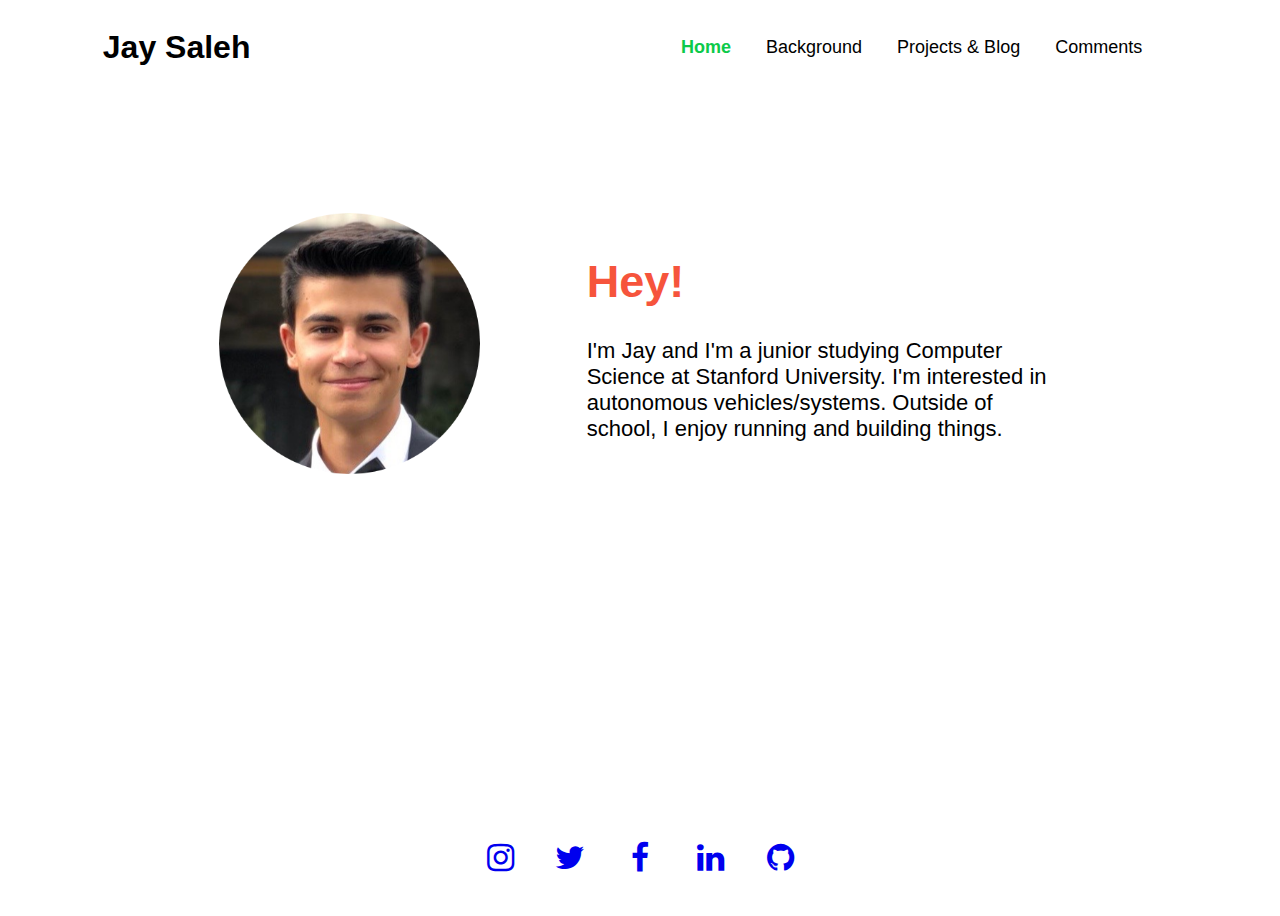
<file: portfolio/src/main/webapp/index.html>
<!DOCTYPE html>
<html>
  <head>
    <meta charset="UTF-8">
    <title>Jay Saleh's Portfolio</title>
    <link rel="stylesheet" href="./css/style.css">
    <link rel="stylesheet" href="https://cdnjs.cloudflare.com/ajax/libs/font-awesome/4.7.0/css/font-awesome.min.css">
  </head>
  <body id="container">
    <div id="content-wrap">
      <header id="header">
        <h1>Jay Saleh</h1>
        <ul>
          <li><a href="./index.html" id="selected">Home</a></li>
          <li><a href="./html/back.html">Background</a></li>
          <li><a href="./html/blog.html">Projects & Blog</a></li>
          <li><a href="./html/comments.html">Comments</a></li>
        </ul>
      </header>
      <div id="body">
        <div id="body-img">
          <img src="./images/jay-circle.JPG" alt="Jay's Picture">
        </div>  
        <div id="body-text">
          <h1>Hey!</h1>
          <p>
            I'm Jay and I'm a junior studying Computer Science at Stanford University. I'm interested in
            autonomous vehicles/systems. Outside of school, I enjoy running and building things.
          </p>
        </div>
      </div>
    </div>
    <footer id="footer">
      <a href="https://instagram.com/jaysaleh_" target="_blank" class="fa fa-instagram fa-2x"</a>
      <a href="https://twitter.com/j_saleh6" target="_blank" class="fa fa-twitter fa-2x"</a>
      <a href="https://facebook.com/jay.saleh.777/" target="_blank" class="fa fa-facebook fa-2x"</a>
      <a href="https://linkedin.com/in/jay-saleh" target="_blank" class="fa fa-linkedin fa-2x"</a>
      <a href="https://github.com/jaysaleh" target="_blank" class="fa fa-github fa-2x"></a>
    </footer>
  </body>
</html>
</file>
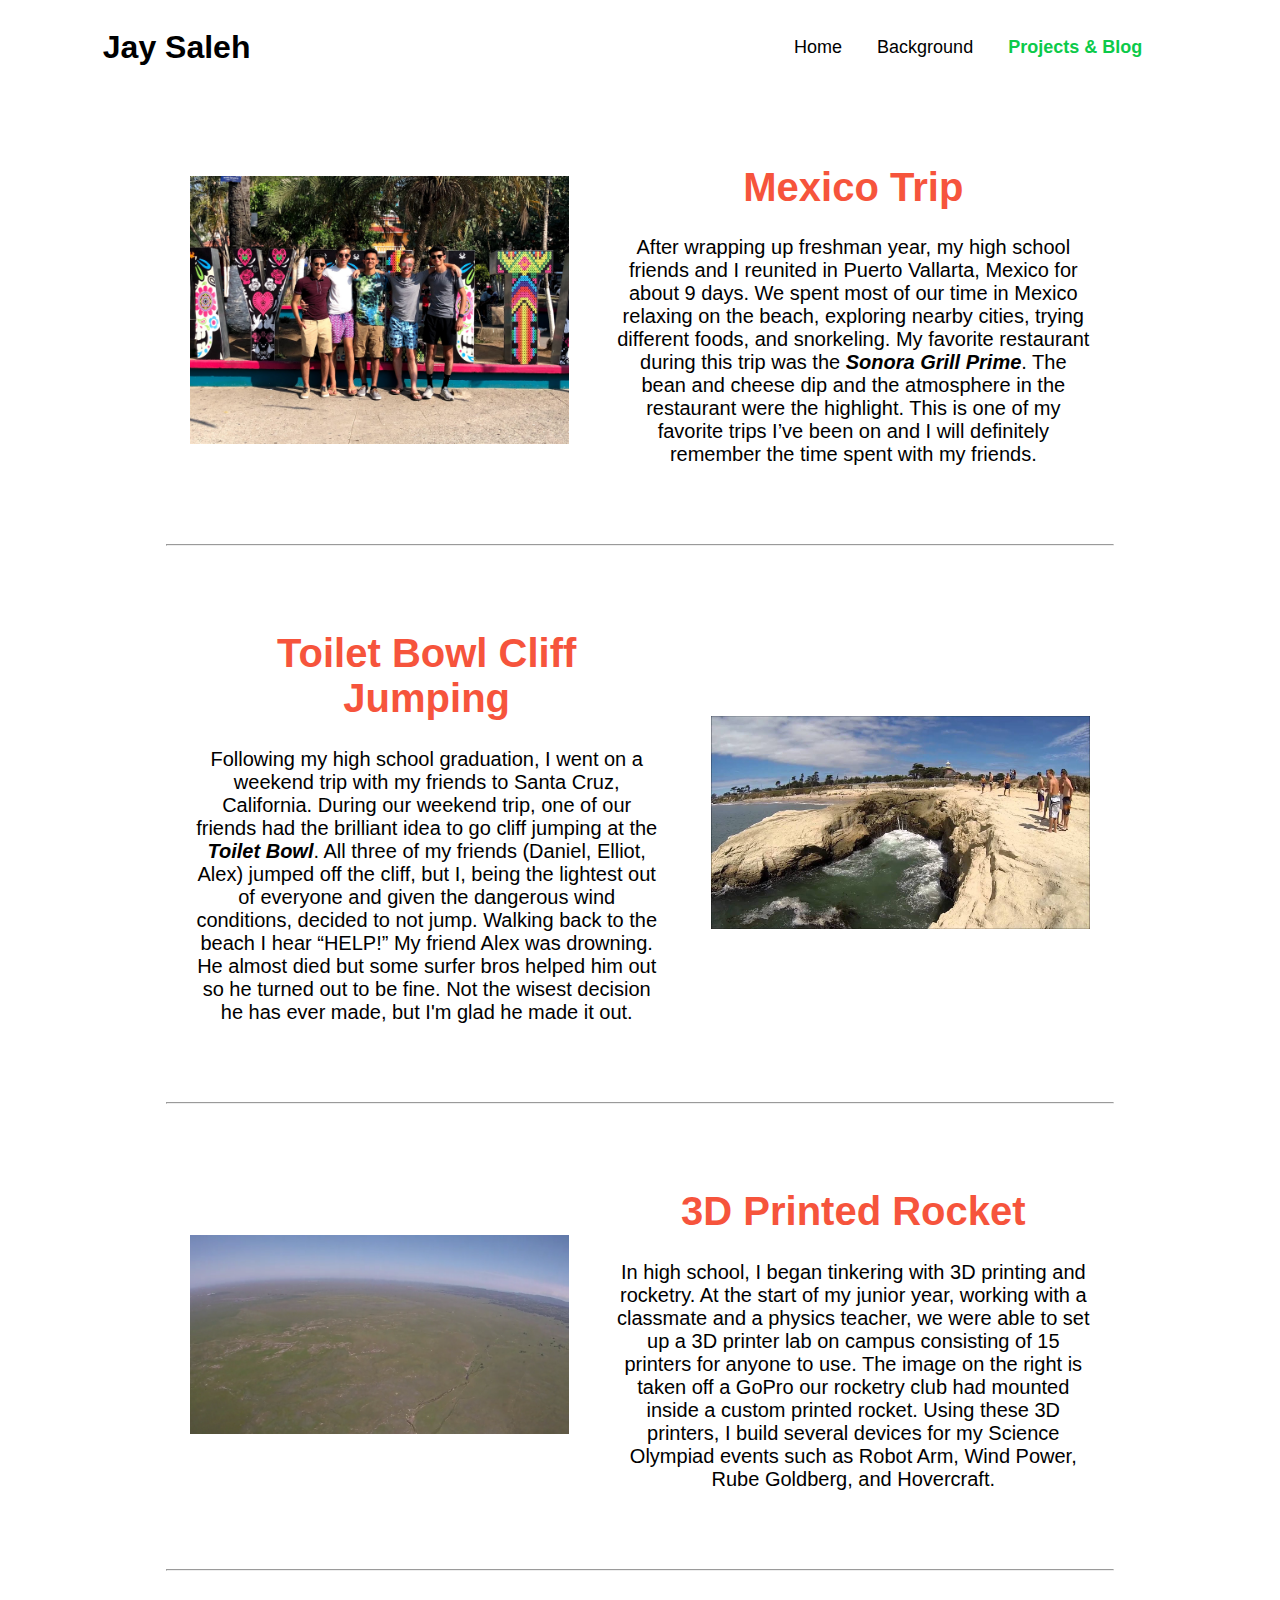
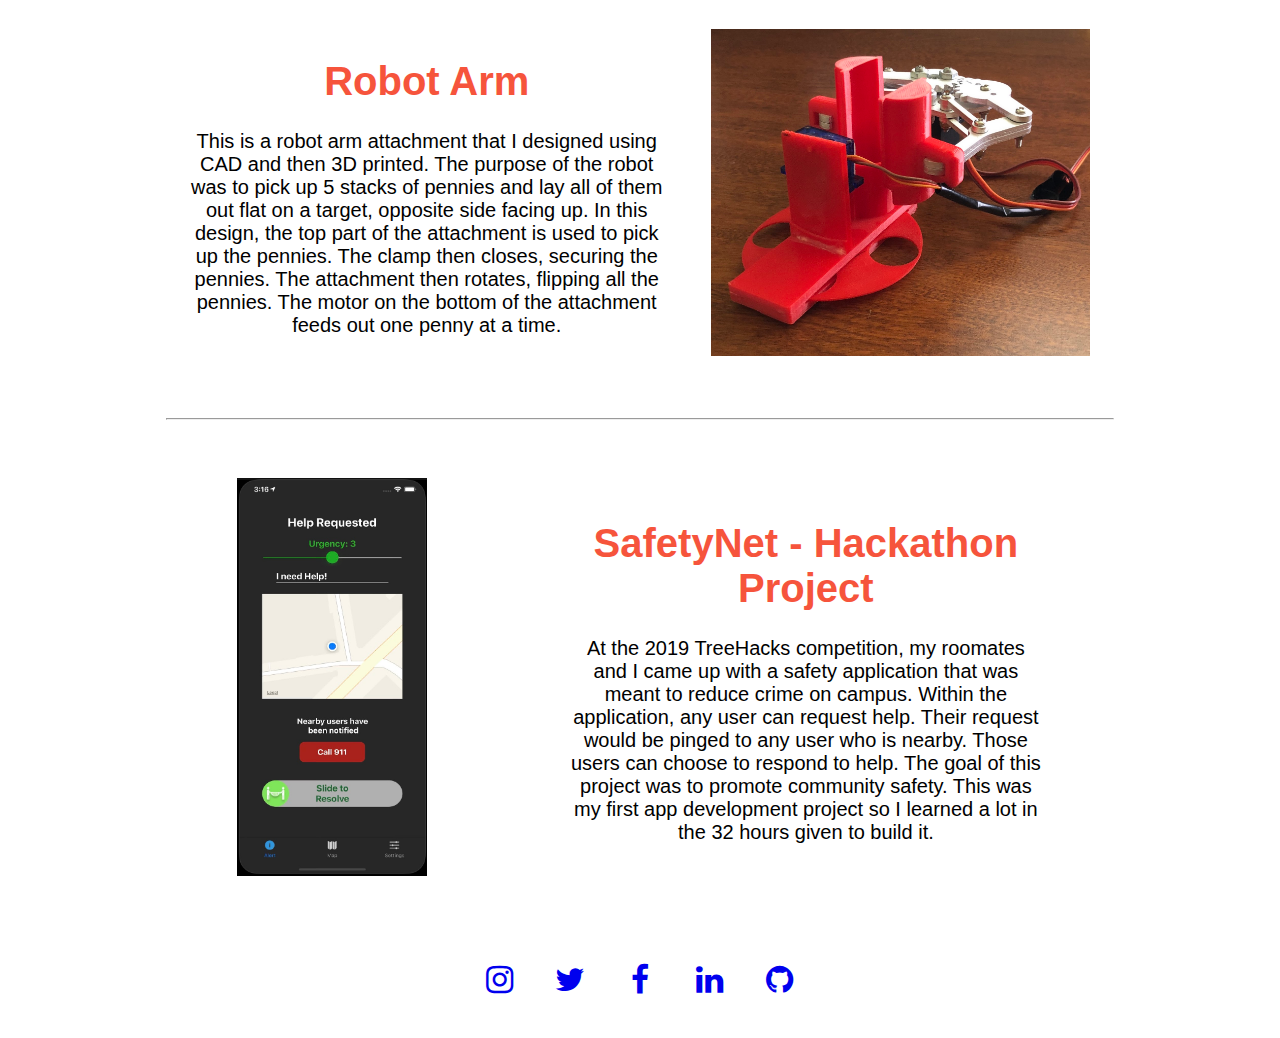
<file: portfolio/src/main/webapp/blog.html>
<!-- TODO: Remove optional tags -->
<!DOCTYPE html>
<html>
  <head>
    <meta charset="UTF-8">
    <title>Jay Saleh - Projects & Blog</title>
    <link rel="stylesheet" href="blog-style.css">
    <link rel="stylesheet" href="https://cdnjs.cloudflare.com/ajax/libs/font-awesome/4.7.0/css/font-awesome.min.css">
  </head>
  <body>
    <header id="header">
      <h1>Jay Saleh</h1>
      <ul>
        <li><a href="index.html">Home</a></li>
        <li><a href="back.html">Background</a></li>
        <li><a href="blog.html" id="selected">Projects & Blog</a></li>
      </ul>
    </header>
    <div id="blog-body">
      <div class="post">
        <div class="post-img">
          <img src="./images/mexico-trip.jpg" alt="Mexico Picture">
        </div>  
        <div class="post-text">
          <h1>Mexico Trip</h1>
          <p>
            After wrapping up freshman year, my high school friends and I reunited in Puerto Vallarta, Mexico
            for about 9 days. We spent most of our time in Mexico relaxing on the beach, exploring nearby cities,
            trying different foods, and snorkeling. My favorite restaurant during this trip was the
            <b><i><a href="https://bit.ly/3fU8Dr6" target="_blank" class="link">Sonora Grill Prime</a></i></b>.
            The bean and cheese dip and the atmosphere in the restaurant were the highlight. This is one of my
            favorite trips I’ve been on and I will definitely remember the time spent with my friends.
          </p>
        </div>
      </div>
      <hr>
      <div class="post">
        <div class="post-text">
          <h1>Toilet Bowl Cliff Jumping</h1>
          <p>
            Following my high school graduation, I went on a weekend trip with my friends to Santa Cruz, California.
            During our weekend trip, one of our friends had the brilliant idea to go cliff jumping at the 
            <i><b><a href="https://bit.ly/31jEZYq" target="_blank" class="link">Toilet Bowl</a></b></i>. 
            All three of my friends (Daniel, Elliot, Alex) jumped off the cliff, but I, being the lightest out of 
            everyone and given the dangerous wind conditions, decided to not jump. Walking back to the beach I hear
            “HELP!” My friend Alex was drowning. He almost died but some surfer bros helped him out so he turned out
            to be fine. Not the wisest decision he has ever made, but I'm glad he made it out.
          </p>
        </div>
         <div class="post-img">
          <img src="./images/toilet-bowl.jpg" alt="Toilet Bowl">
        </div> 
      </div>
      <hr>
      <div class="post">
        <div class="post-img">
          <img src="./images/rocket.jpg" alt="Rocket">
        </div> 
        <div class="post-text">
          <h1>3D Printed Rocket</h1>
          <p>
            In high school, I began tinkering with 3D printing and rocketry. At the start of my junior year,
            working with a classmate and a physics teacher, we were able to set up a 3D printer lab on campus
            consisting of 15 printers for anyone to use. The image on the right is taken off a GoPro our rocketry
            club had mounted inside a custom printed rocket. Using these 3D printers, I build several devices
            for my Science Olympiad events such as Robot Arm, Wind Power, Rube Goldberg, and Hovercraft.
          </p>
        </div>
      </div>
      <hr>
      <div class="post">
        <div class="post-text">
          <h1>Robot Arm</h1>
          <p>
            This is a robot arm attachment that I designed using CAD and then 3D printed. The purpose of the robot
            was to pick up 5 stacks of pennies and lay all of them out flat on a target, opposite side facing up.
            In this design, the top part of the attachment is used to pick up the pennies. The clamp then closes,
            securing the pennies. The attachment then rotates, flipping all the pennies. The motor on the bottom
            of the attachment feeds out one penny at a time.
          </p>
        </div>
        <div class="post-img">
          <img src="./images/robot-arm.jpg" alt="Robot Arm">
        </div> 
      </div>
      <hr>
      <div class="post">
        <div id="post-img-app">
          <img src="./images/safetyNet.jpg" alt="TreeHacks App">
        </div> 
        <div class="post-text">
          <h1>SafetyNet - Hackathon Project</h1>
          <p>
            At the 2019 TreeHacks competition, my roomates and I came up with a safety application that was meant
            to reduce crime on campus. Within the application, any user can request help. Their request would be
            pinged to any user who is nearby. Those users can choose to respond to help. The goal of this project
            was to promote community safety. This was my first app development project so I learned a lot in the
            32 hours given to build it.
          </p>
        </div>
      </div>
    </div>
    <footer id="footer">
      <a href="https://instagram.com/jaysaleh_" target="_blank" class="fa fa-instagram fa-2x"</a>
      <a href="https://twitter.com/j_saleh6" target="_blank" class="fa fa-twitter fa-2x"</a>
      <a href="https://facebook.com/jay.saleh.777/" target="_blank" class="fa fa-facebook fa-2x"</a>
      <a href="https://linkedin.com/in/jay-saleh" target="_blank" class="fa fa-linkedin fa-2x"</a>
      <a href="https://github.com/jaysaleh" target="_blank" class="fa fa-github fa-2x"></a>
    </footer>
  </body>
</html>
</file>
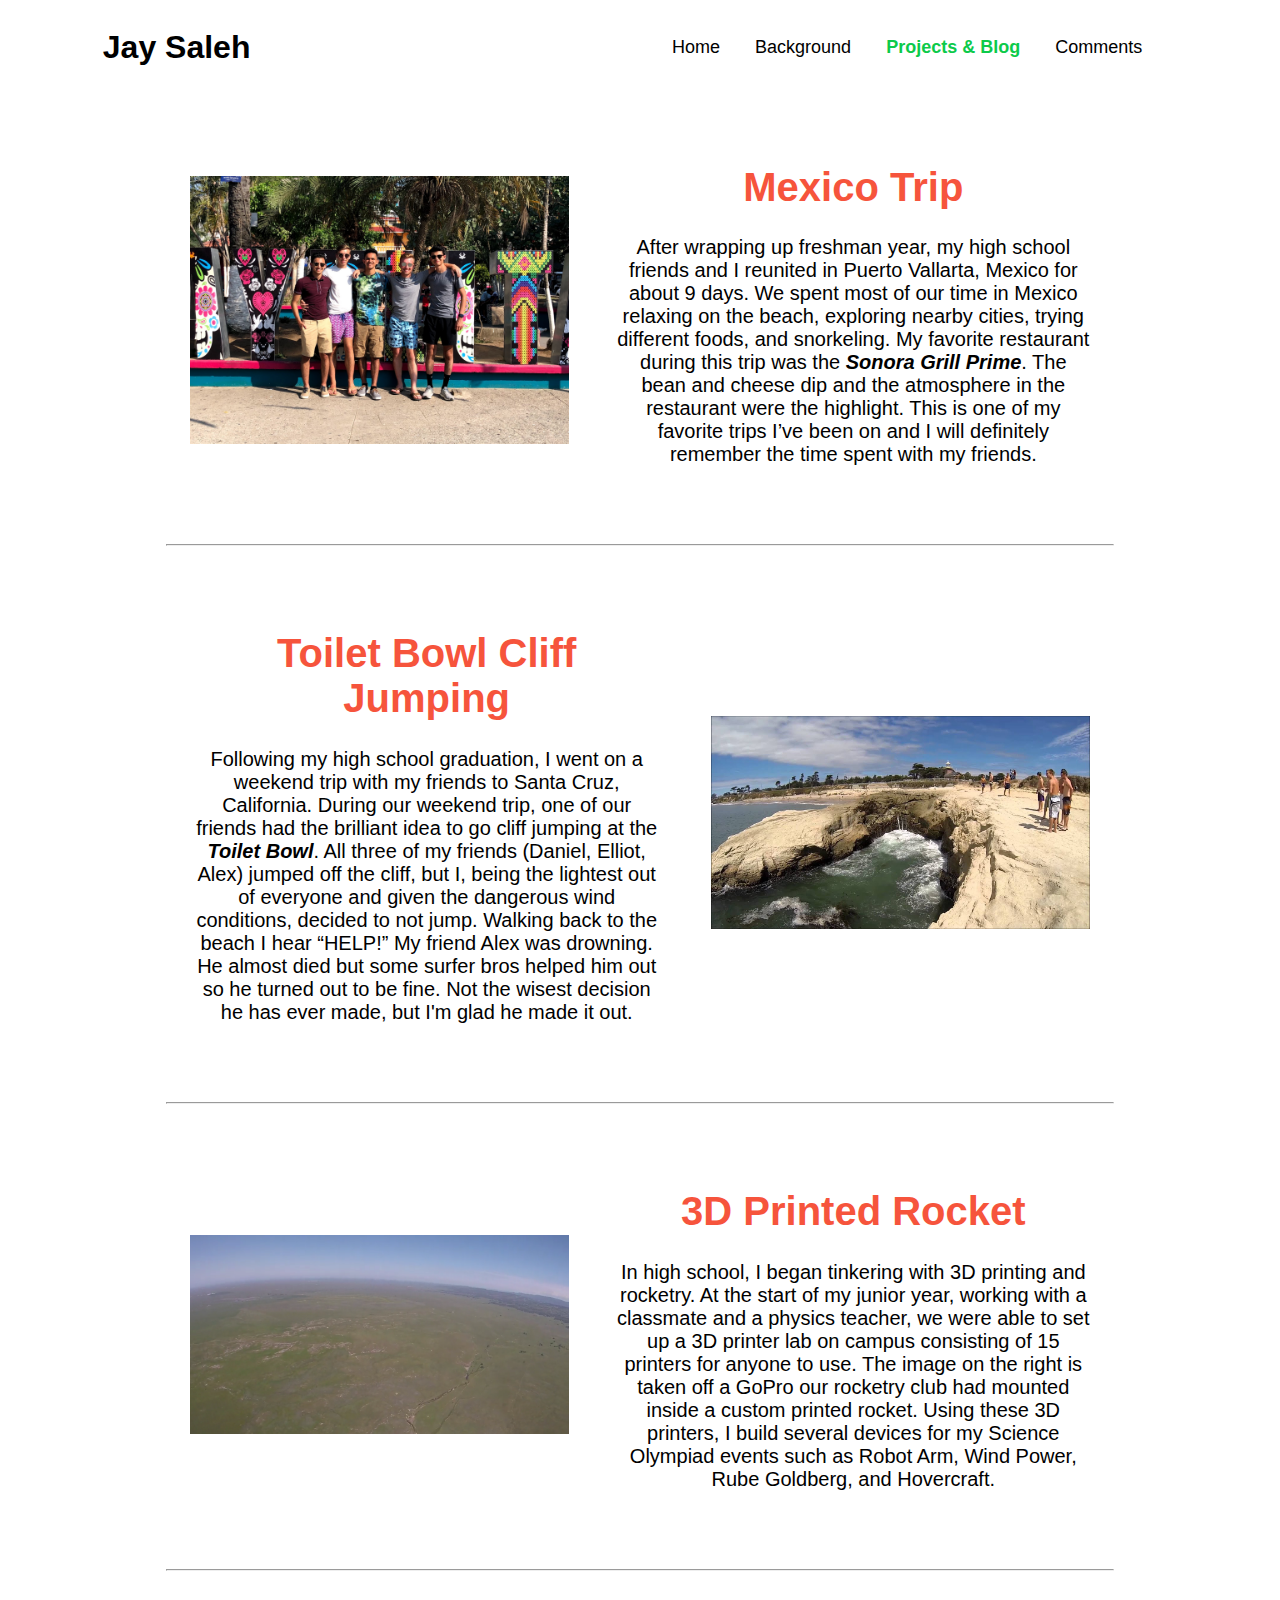
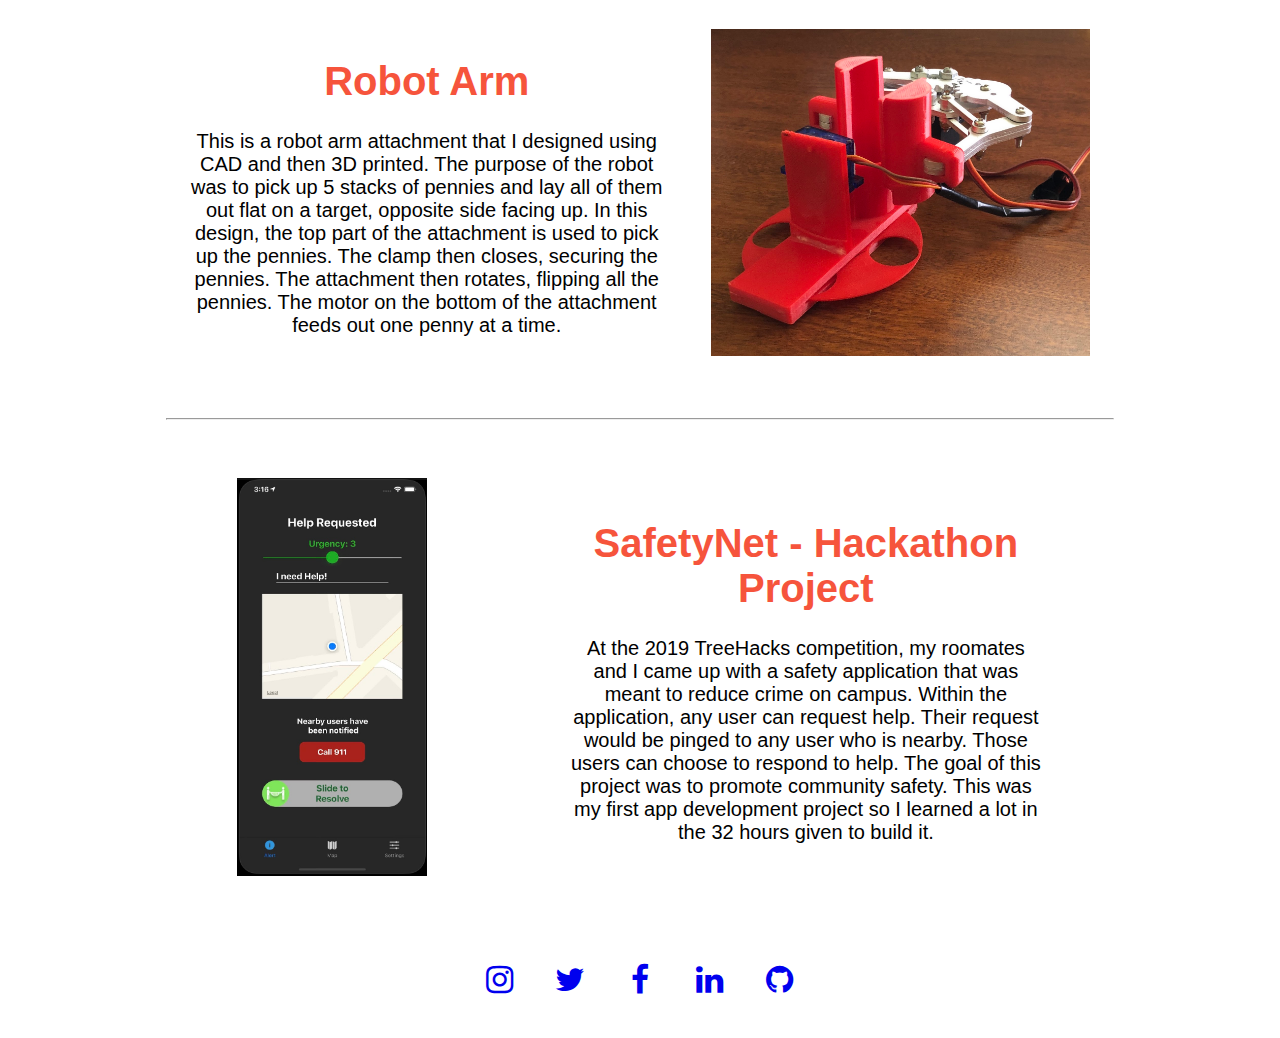
<file: portfolio/src/main/webapp/html/blog.html>
<!-- TODO: Remove optional tags
     TODO: Add project links
 -->
<!DOCTYPE html>
<html>
  <head>
    <meta charset="UTF-8">
    <title>Jay Saleh - Projects & Blog</title>
    <link rel="stylesheet" href="../css/blog-style.css">
    <link rel="stylesheet" href="https://cdnjs.cloudflare.com/ajax/libs/font-awesome/4.7.0/css/font-awesome.min.css">
  </head>
  <body>
    <header id="header">
      <h1>Jay Saleh</h1>
      <ul>
        <li><a href="../index.html">Home</a></li>
        <li><a href="./back.html">Background</a></li>
        <li><a href="./blog.html" id="selected">Projects & Blog</a></li>
        <li><a href="./comments.html">Comments</a></li>
      </ul>
    </header>
    <div id="blog-body">
      <div class="post">
        <div class="post-img">
          <img src="../images/mexico-trip.jpg" alt="Mexico Picture">
        </div>  
        <div class="post-text">
          <h1>Mexico Trip</h1>
          <p>
            After wrapping up freshman year, my high school friends and I reunited in Puerto Vallarta, Mexico
            for about 9 days. We spent most of our time in Mexico relaxing on the beach, exploring nearby cities,
            trying different foods, and snorkeling. My favorite restaurant during this trip was the
            <b><i><a href="https://bit.ly/3fU8Dr6" target="_blank" class="link">Sonora Grill Prime</a></i></b>.
            The bean and cheese dip and the atmosphere in the restaurant were the highlight. This is one of my
            favorite trips I’ve been on and I will definitely remember the time spent with my friends.
          </p>
        </div>
      </div>
      <hr>
      <div class="post">
        <div class="post-text">
          <h1>Toilet Bowl Cliff Jumping</h1>
          <p>
            Following my high school graduation, I went on a weekend trip with my friends to Santa Cruz, California.
            During our weekend trip, one of our friends had the brilliant idea to go cliff jumping at the 
            <i><b><a href="https://bit.ly/31jEZYq" target="_blank" class="link">Toilet Bowl</a></b></i>. 
            All three of my friends (Daniel, Elliot, Alex) jumped off the cliff, but I, being the lightest out of 
            everyone and given the dangerous wind conditions, decided to not jump. Walking back to the beach I hear
            “HELP!” My friend Alex was drowning. He almost died but some surfer bros helped him out so he turned out
            to be fine. Not the wisest decision he has ever made, but I'm glad he made it out.
          </p>
        </div>
         <div class="post-img">
          <img src="../images/toilet-bowl.jpg" alt="Toilet Bowl">
        </div> 
      </div>
      <hr>
      <div class="post">
        <div class="post-img">
          <img src="../images/rocket.jpg" alt="Rocket">
        </div> 
        <div class="post-text">
          <h1>3D Printed Rocket</h1>
          <p>
            In high school, I began tinkering with 3D printing and rocketry. At the start of my junior year,
            working with a classmate and a physics teacher, we were able to set up a 3D printer lab on campus
            consisting of 15 printers for anyone to use. The image on the right is taken off a GoPro our rocketry
            club had mounted inside a custom printed rocket. Using these 3D printers, I build several devices
            for my Science Olympiad events such as Robot Arm, Wind Power, Rube Goldberg, and Hovercraft.
          </p>
        </div>
      </div>
      <hr>
      <div class="post">
        <div class="post-text">
          <h1>Robot Arm</h1>
          <p>
            This is a robot arm attachment that I designed using CAD and then 3D printed. The purpose of the robot
            was to pick up 5 stacks of pennies and lay all of them out flat on a target, opposite side facing up.
            In this design, the top part of the attachment is used to pick up the pennies. The clamp then closes,
            securing the pennies. The attachment then rotates, flipping all the pennies. The motor on the bottom
            of the attachment feeds out one penny at a time.
          </p>
        </div>
        <div class="post-img">
          <img src="../images/robot-arm.jpg" alt="Robot Arm">
        </div> 
      </div>
      <hr>
      <div class="post">
        <div id="post-img-app">
          <img src="../images/safetyNet.jpg" alt="TreeHacks App">
        </div> 
        <div class="post-text">
          <h1>SafetyNet - Hackathon Project</h1>
          <p>
            At the 2019 TreeHacks competition, my roomates and I came up with a safety application that was meant
            to reduce crime on campus. Within the application, any user can request help. Their request would be
            pinged to any user who is nearby. Those users can choose to respond to help. The goal of this project
            was to promote community safety. This was my first app development project so I learned a lot in the
            32 hours given to build it.
          </p>
        </div>
      </div>
    </div>
    <footer id="footer">
      <a href="https://instagram.com/jaysaleh_" target="_blank" class="fa fa-instagram fa-2x"</a>
      <a href="https://twitter.com/j_saleh6" target="_blank" class="fa fa-twitter fa-2x"</a>
      <a href="https://facebook.com/jay.saleh.777/" target="_blank" class="fa fa-facebook fa-2x"</a>
      <a href="https://linkedin.com/in/jay-saleh" target="_blank" class="fa fa-linkedin fa-2x"</a>
      <a href="https://github.com/jaysaleh" target="_blank" class="fa fa-github fa-2x"></a>
    </footer>
  </body>
</html>
</file>
<file: portfolio/src/main/webapp/css/style.css>
* {
  font-family: Helvetica;
}

/* Container styling */
#container {
  position: relative;
  min-height: 100vh;
}

#content-wrap {
  padding-bottom: 100px;
}

/* Header styling */
#header {
  align-items: center;
  display: flex;
  flex-direction: row;
  justify-content: space-between;
  margin: 0 auto 0 auto;
}

#header h1 {
  font-weight: 600;
}

#header ul {
  display: flex;
  flex-direction: row;
  list-style:none;
}

#header a {
  color: #000000;
  font-size: 18px;
  font-weight: 200;
  padding-right: 35px;
  text-decoration: none;
}

#selected {
  color: #0cca4a !important;
  font-weight: bold !important;
}

/* Body styling */
#body {
  align-items: center;
  display: flex;
  flex-direction: row;
  justify-content: space-around;
  margin: 0 auto 0 auto;
}

#body-img {
  width: 27.5%;
}

#body-img img {
  height: 100%;
  width: 100%;
}

#body-text {
  width: 50%;
}

#body-text h1{
  color: #f6543c;
}

/* a tag styling */
a:visited{
  color: #000000;
}

a:hover{
  color: #f6543c !important;
}

/* Footer styling */
#footer {
  align-items: center;
  bottom: 0;
  display: flex;
  flex-direction: row;
  height: 100px;
  justify-content: center;
  margin-left: auto;
  margin-right: auto;
  position: absolute;
  width: 100%;
}

/* Social media icons styling */
.fa {
  font-size: 50px;
  padding: 10px;
  text-align: center;
  text-decoration: none;
  width: 50px;
}

.fa:hover {
  color: #0cca4a !important;
  opacity: 0.7;
}

/* Window resizing contstraints */
@media (min-width:800px) {
  #header {
    width: 95% !important;
  }
  #body {
    width: 85% !important;
  }  
  #body-text h1 {
    font-size: 35px !important;
  }
  #body-text p {
    font-size: 18px !important;
  }
  #body {
    padding-top: 50px !important;
  }
}

@media (min-width:1200px) {
  #header {
    width: 85% !important;
  }
  #body {
    width: 75% !important;
  }  
  #body-text h1 {
    font-size: 45px !important;
  }
  #body-text p {
    font-size: 22px !important;
  }
  #body {
    padding-top: 125px !important;
  }
}

@media (min-width:1600px) {
  #header {
    width: 75% !important;
  }
  #body {
    width: 60% !important;
  }  
  #body-text h1 {
    font-size: 55px !important;
  }
  #body-text p {
    font-size: 26px !important;
  }
  #body {
    padding-top: 200px !important;
  }
}
</file>
<file: portfolio/src/main/webapp/blog-style.css>
* {
  font-family: Helvetica;
}

/* <a> styling */
a:hover {
  color: #f6543c !important;
}

a:visited {
  color: #000;
}

/* Body styling */
#blog-body {
  margin: 0 auto 0 auto;
}

/* Social media icons styling */
.fa {
  font-size: 50px;
  padding: 10px;
  text-align: center;
  text-decoration: none;
  width: 50px;
}

.fa:hover {
  color: #0cca4a !important;
  opacity: 0.7;
}

/* Footer styling */
#footer {
  align-items: center;
  display: flex;
  flex-direction: row;
  height: 100px;
  justify-content: center;
  margin: 0 auto 0 auto;
  width: 60%;
}

/* Header styling */
#header {
  align-items: center;
  display: flex;
  flex-direction: row;
  justify-content: space-between;
  margin: 0 auto 0 auto;
}

#header a {
  color: #000;
  font-size: 18px;
  font-weight: 200;
  padding-right: 35px;
  text-decoration: none;
}

#header h1 {
  font-weight: 600;
}

#header ul {
  display: flex;
  flex-direction: row;
  list-style:none;
}

/* Link Styling */
.link {
  text-decoration: none;
}

/* Post styling */
.post {
  align-items: center;
  display: flex;
  flex-direction: row;
  justify-content: space-around;
  margin: 0 auto 0 auto;
  width: 100%;
}

.post-img {
  width: 40%;
}

#post-img-app {
  width: 20%;
}

.post-img img,
#post-img-app img {
  height: 100%;
  width: 100%;
}

.post-text {
  width: 50%;
  text-align: center;
}

.post-text a {
  color: #000 !important;
}

.post-text a:hover {
  color: #0cca4a !important;
}

.post-text h1 {
  color: #f6543c;
}

#selected {
  color: #0cca4a !important;
  font-weight: bold !important;
}

/* Window resizing contstraints */
@media (min-width:800px) {
  #blog-body {
    width: 85% !important;
  }  
  #header {
    width: 95% !important;
  }
  .post {
    padding-bottom: 25px !important;
    padding-top: 25px !important;
  }
  .post-text h1 {
    font-size: 30px !important;
  }
  .post-text p {
    font-size: 18px !important;
  }
}

@media (min-width:1200px) {
  #blog-body {
    width: 75% !important;
  }  
  #header {
    width: 85% !important;
  }
  .post {
    padding-bottom: 50px !important;
    padding-top: 50px !important;
  }
  .post-text h1 {
    font-size: 40px !important;
  }
  .post-text p {
    font-size: 20px !important;
  }
}

@media (min-width:1600px) {
  #blog-body {
    width: 65% !important;
  }  
  #header {
    width: 75% !important;
  }
  .post {
    padding-bottom: 75px !important;
    padding-top: 75px !important;
  }
  .post-text h1 {
    font-size: 50px !important;
  }
  .post-text p {
    font-size: 22px !important;
  }
}
</file>
<file: portfolio/src/main/webapp/css/blog-style.css>
* {
  font-family: Helvetica;
}

/* <a> styling */
a:hover {
  color: #f6543c !important;
}

a:visited {
  color: #000;
}

/* Body styling */
#blog-body {
  margin: 0 auto 0 auto;
}

/* Social media icons styling */
.fa {
  font-size: 50px;
  padding: 10px;
  text-align: center;
  text-decoration: none;
  width: 50px;
}

.fa:hover {
  color: #0cca4a !important;
  opacity: 0.7;
}

/* Footer styling */
#footer {
  align-items: center;
  display: flex;
  flex-direction: row;
  height: 100px;
  justify-content: center;
  margin: 0 auto 0 auto;
  width: 60%;
}

/* Header styling */
#header {
  align-items: center;
  display: flex;
  flex-direction: row;
  justify-content: space-between;
  margin: 0 auto 0 auto;
}

#header a {
  color: #000;
  font-size: 18px;
  font-weight: 200;
  padding-right: 35px;
  text-decoration: none;
}

#header h1 {
  font-weight: 600;
}

#header ul {
  display: flex;
  flex-direction: row;
  list-style:none;
}

/* Link Styling */
.link {
  text-decoration: none;
}

/* Post styling */
.post {
  align-items: center;
  display: flex;
  flex-direction: row;
  justify-content: space-around;
  margin: 0 auto 0 auto;
  width: 100%;
}

.post-img {
  width: 40%;
}

#post-img-app {
  width: 20%;
}

.post-img img,
#post-img-app img {
  height: 100%;
  width: 100%;
}

.post-text {
  width: 50%;
  text-align: center;
}

.post-text a {
  color: #000 !important;
}

.post-text a:hover {
  color: #0cca4a !important;
}

.post-text h1 {
  color: #f6543c;
}

#selected {
  color: #0cca4a !important;
  font-weight: bold !important;
}

/* Window resizing contstraints */
@media (min-width:800px) {
  #blog-body {
    width: 85% !important;
  }  
  #header {
    width: 95% !important;
  }
  .post {
    padding-bottom: 25px !important;
    padding-top: 25px !important;
  }
  .post-text h1 {
    font-size: 30px !important;
  }
  .post-text p {
    font-size: 18px !important;
  }
}

@media (min-width:1200px) {
  #blog-body {
    width: 75% !important;
  }  
  #header {
    width: 85% !important;
  }
  .post {
    padding-bottom: 50px !important;
    padding-top: 50px !important;
  }
  .post-text h1 {
    font-size: 40px !important;
  }
  .post-text p {
    font-size: 20px !important;
  }
}

@media (min-width:1600px) {
  #blog-body {
    width: 65% !important;
  }  
  #header {
    width: 75% !important;
  }
  .post {
    padding-bottom: 75px !important;
    padding-top: 75px !important;
  }
  .post-text h1 {
    font-size: 50px !important;
  }
  .post-text p {
    font-size: 22px !important;
  }
}
</file>
